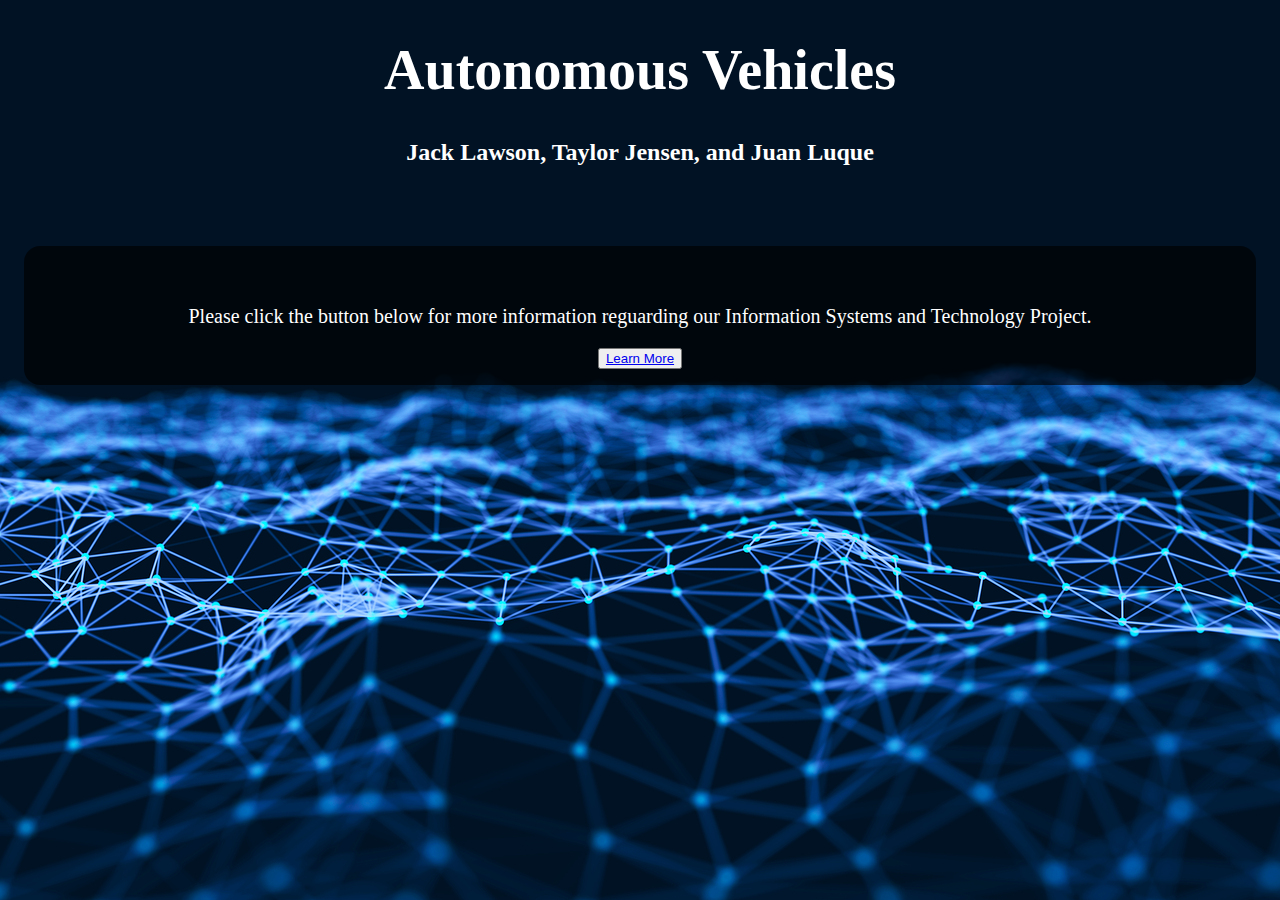
<file: index.html>
<!DOCTYPE html>
<html>
<head>
    <meta charset="utf-a">
    <link rel="stylesheet" href="style.css">
    <title>IST Project</title>
</head>
<body>
    <h1>Autonomous Vehicles</h1>
    <h2>Jack Lawson, Taylor Jensen, and Juan Luque</h2>
    <div class="box">
        <p class="names">
        <br>
        Please click the button below for more information reguarding our Information Systems and Technology Project.</p>
        <div class="centerButton"><button><a href="pages/content/content.html">Learn More</a></button></div>
    </div>


</body>
</html>
</file>
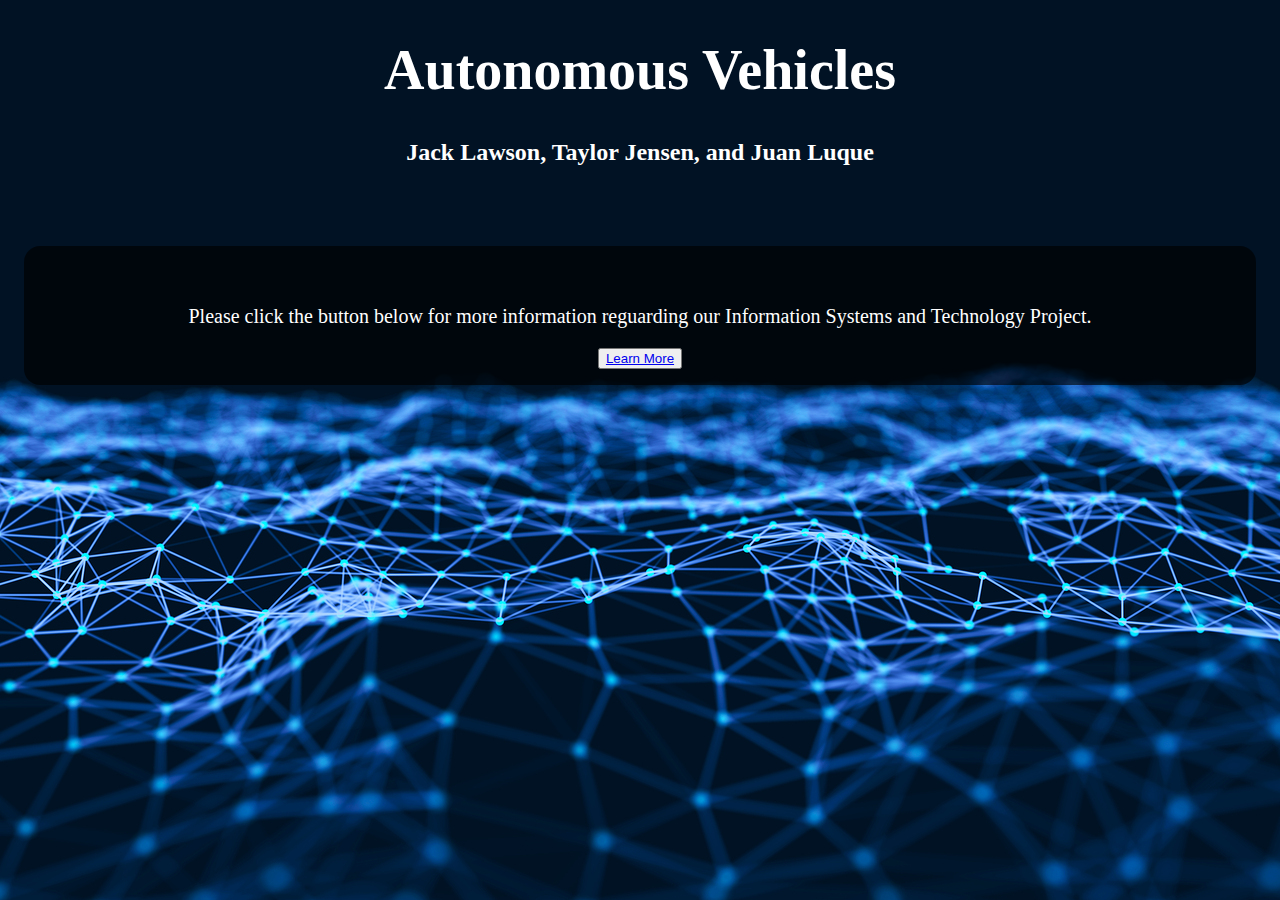
<file: Website/index.html>
<!DOCTYPE html>
<html>
<head>
    <meta charset="utf-a">
    <link rel="stylesheet" href="style.css">
    <title>IST Project</title>
</head>
<body>
    <h1>Autonomous Vehicles</h1>
    <h2>Jack Lawson, Taylor Jensen, and Juan Luque</h2>
    <div class="box">
        <p class="names">
        <br>
        Please click the button below for more information reguarding our Information Systems and Technology Project.</p>
        <div class="centerButton"><button><a href="pages/content/content.html">Learn More</a></button></div>
    </div>


</body>
</html>
</file>
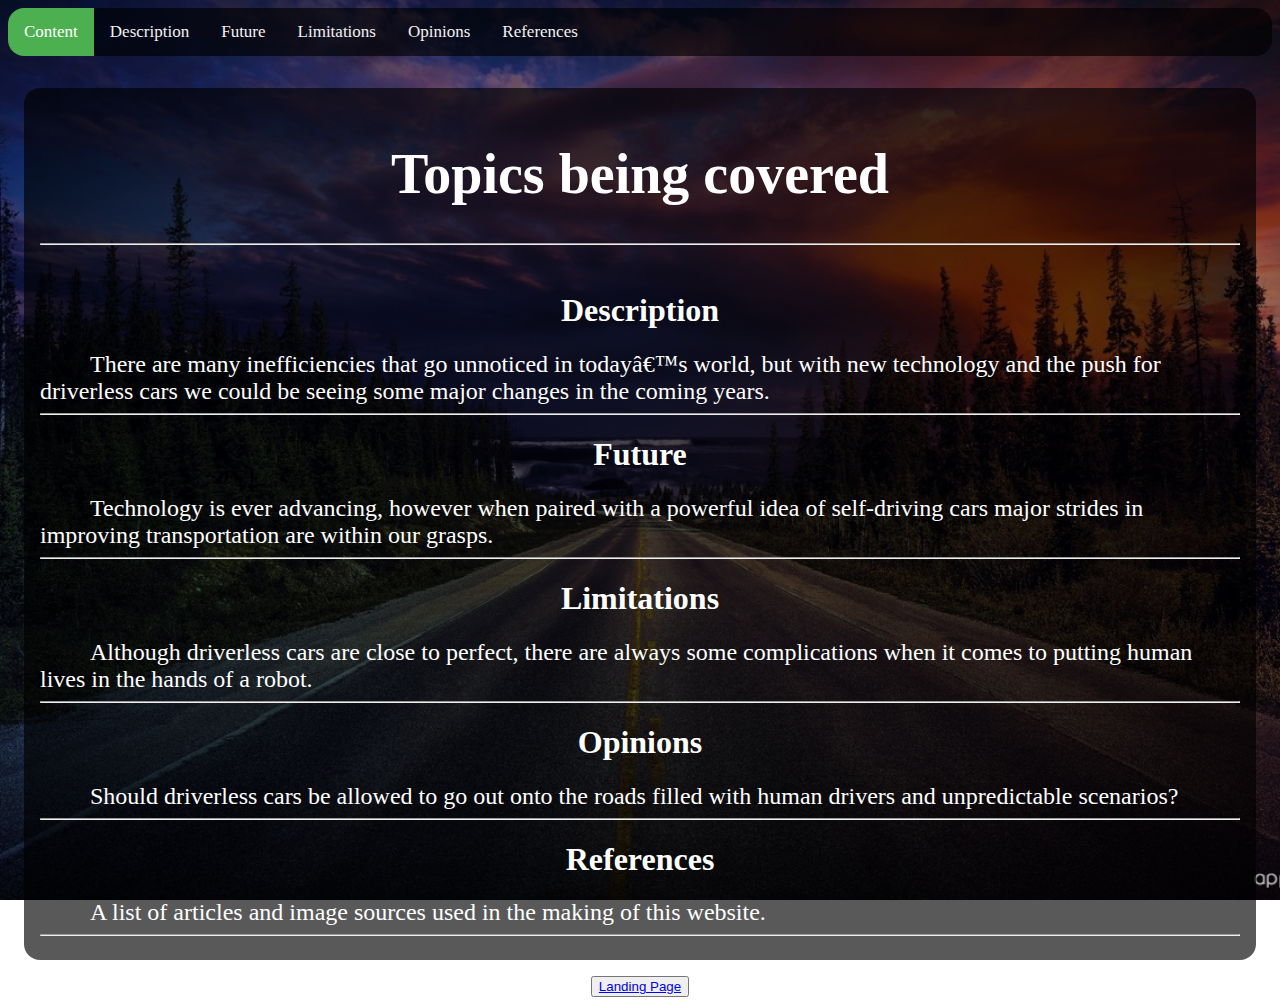
<file: pages/content/content.html>
<!DOCTYPE html>
<html>
<head>
    <meta charset="utf-a">
    <link rel="stylesheet" href="../../assets/css/general.css">
    <link rel="stylesheet" href="https://cdnjs.cloudflare.com/ajax/libs/font-awesome/4.7.0/css/font-awesome.min.css">
    <title>IST Project</title>
</head>

<body>
    <div class="topnav" id="myTopnav">
        <a href="../content/content.html" class="active">Content</a>
        <a href="../general/general.html" >Description</a>
        <a href="../future/future.html">Future</a>
        <a href="../limitations/limitations.html">Limitations</a>
        <a href="../hazards/hazards.html">Opinions</a>
        <a href="../references/references.html">References</a>
        <a href="javascript:void(0);" class="icon" onclick="myFunction()">
            <i class="fa fa-bars"></i>
        </a>
    </div>

    <div class="box">
        <div>
            <h1 class="h1">Topics being covered</h1>
            <hr>
        </div>
        
        <br>
        
        <div>
            
            <h1 class="ht">Description</h1>
            <div class="a">There are many inefficiencies that go unnoticed in today’s world, but with new technology and the push for driverless cars we could be seeing some major changes in the coming years.</div>
            <hr>
        </div>
        
        
        
        <div>
            
            <h1 class="ht">Future</h1>
            <div class="a">Technology is ever advancing, however when paired with a powerful idea of self-driving cars major strides in improving transportation are within our grasps.</div>
            <hr>
        </div>
        
        <div>
            
            <h1 class="ht">Limitations</h1>
            <div class="a">Although driverless cars are close to perfect, there are always some complications when it comes to putting human lives in the hands of a robot.</div>
            <hr>
        </div>
        
        <div>
            
            <h1 class="ht">Opinions</h1>
            <div class="a">Should driverless cars be allowed to go out onto the roads filled with human drivers and unpredictable scenarios?</div>
            <hr>
        </div>
        
        <div>
            
            <h1 class="ht">References</h1>
            <div class="a">A list of articles and image sources used in the making of this website.</div>
            <hr>
        </div>
        
    </div>
    
        <div class="centerButton"><button><a href="../../index.html">Landing Page</a></button></div>
    
</body>
<script>
    function myFunction() {
        var x = document.getElementById("myTopnav");
        if (x.className === "topnav") {
            x.className += " responsive";
        } else {
            x.className = "topnav";
        }
    }
</script></html>
</file>
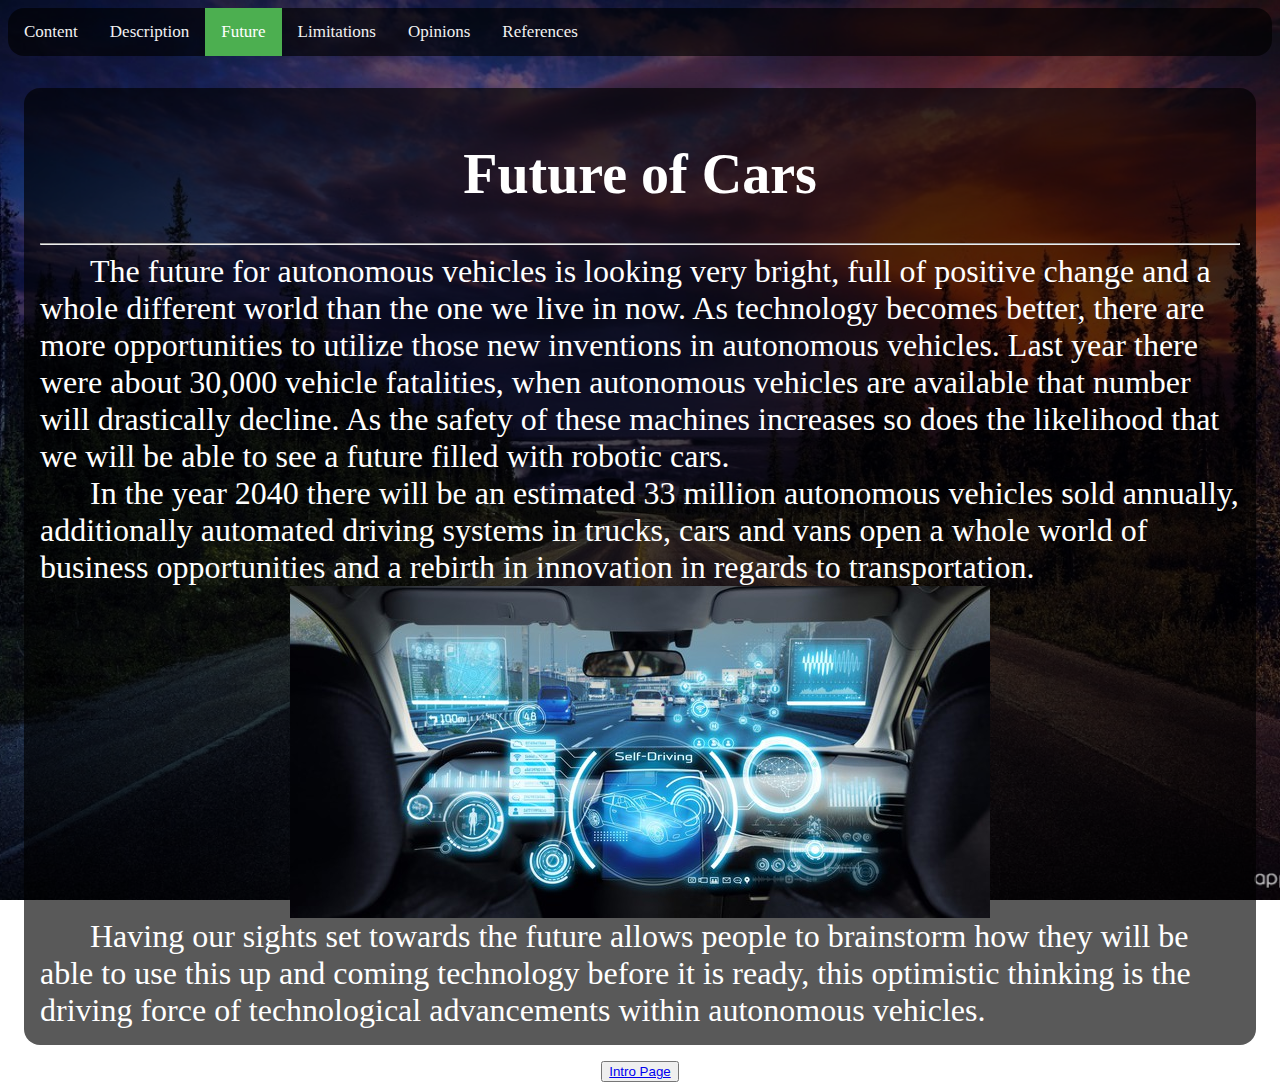
<file: pages/future/future.html>
<!DOCTYPE html>
<html>
<head>
    <meta charset="utf-a">
    <link rel="stylesheet" href="../../assets/css/general.css">
    <link rel="stylesheet" href="https://cdnjs.cloudflare.com/ajax/libs/font-awesome/4.7.0/css/font-awesome.min.css">
    <title>IST Project</title>
</head>

<body>
    <div class="topnav" id="myTopnav">
        <a href="../content/content.html">Content</a>
        <a href="../general/general.html">Description</a>
        <a href="../future/future.html" class="active">Future</a>
        <a href="../limitations/limitations.html">Limitations</a>
        <a href="../hazards/hazards.html">Opinions</a>
        <a href="../references/references.html">References</a>
        <a href="javascript:void(0);" class="icon" onclick="myFunction()">
            <i class="fa fa-bars"></i>
        </a>
    </div>

    <div class="box">
        <div>
            <h1 class="h1">Future of Cars</h1>
            <hr>
        </div>

        <div class="c">
            The future for autonomous vehicles is looking very bright, full of positive change and a whole different world than the one we live in now. As technology becomes better, there are more opportunities to utilize those new inventions in autonomous vehicles. Last year there were about 30,000 vehicle fatalities, when autonomous vehicles are available that number will drastically decline. As the safety of these machines increases so does the likelihood that we will be able to see a future filled with robotic cars.
        </div>
        
        <div class="c">
            In the year 2040 there will be an estimated 33 million autonomous vehicles sold annually, additionally automated driving systems in trucks, cars and vans open a whole world of business opportunities and a rebirth in innovation in regards to transportation.
        </div>
        <img src="../../assets/img/FutureTech.jpg" alt="Paris" class="center">
        <div class="c">
            Having our sights set towards the future allows people to brainstorm how they will be able to use this up and coming technology before it is ready, this optimistic thinking is the driving force of technological advancements within autonomous vehicles.
        </div>
        
        

    </div>

    <div class="centerButton"><button><a href="../../index.html">Intro Page</a></button></div>

</body>
<script>
    function myFunction() {
        var x = document.getElementById("myTopnav");
        if (x.className === "topnav") {
            x.className += " responsive";
        } else {
            x.className = "topnav";
        }
    }
</script></html>
</file>
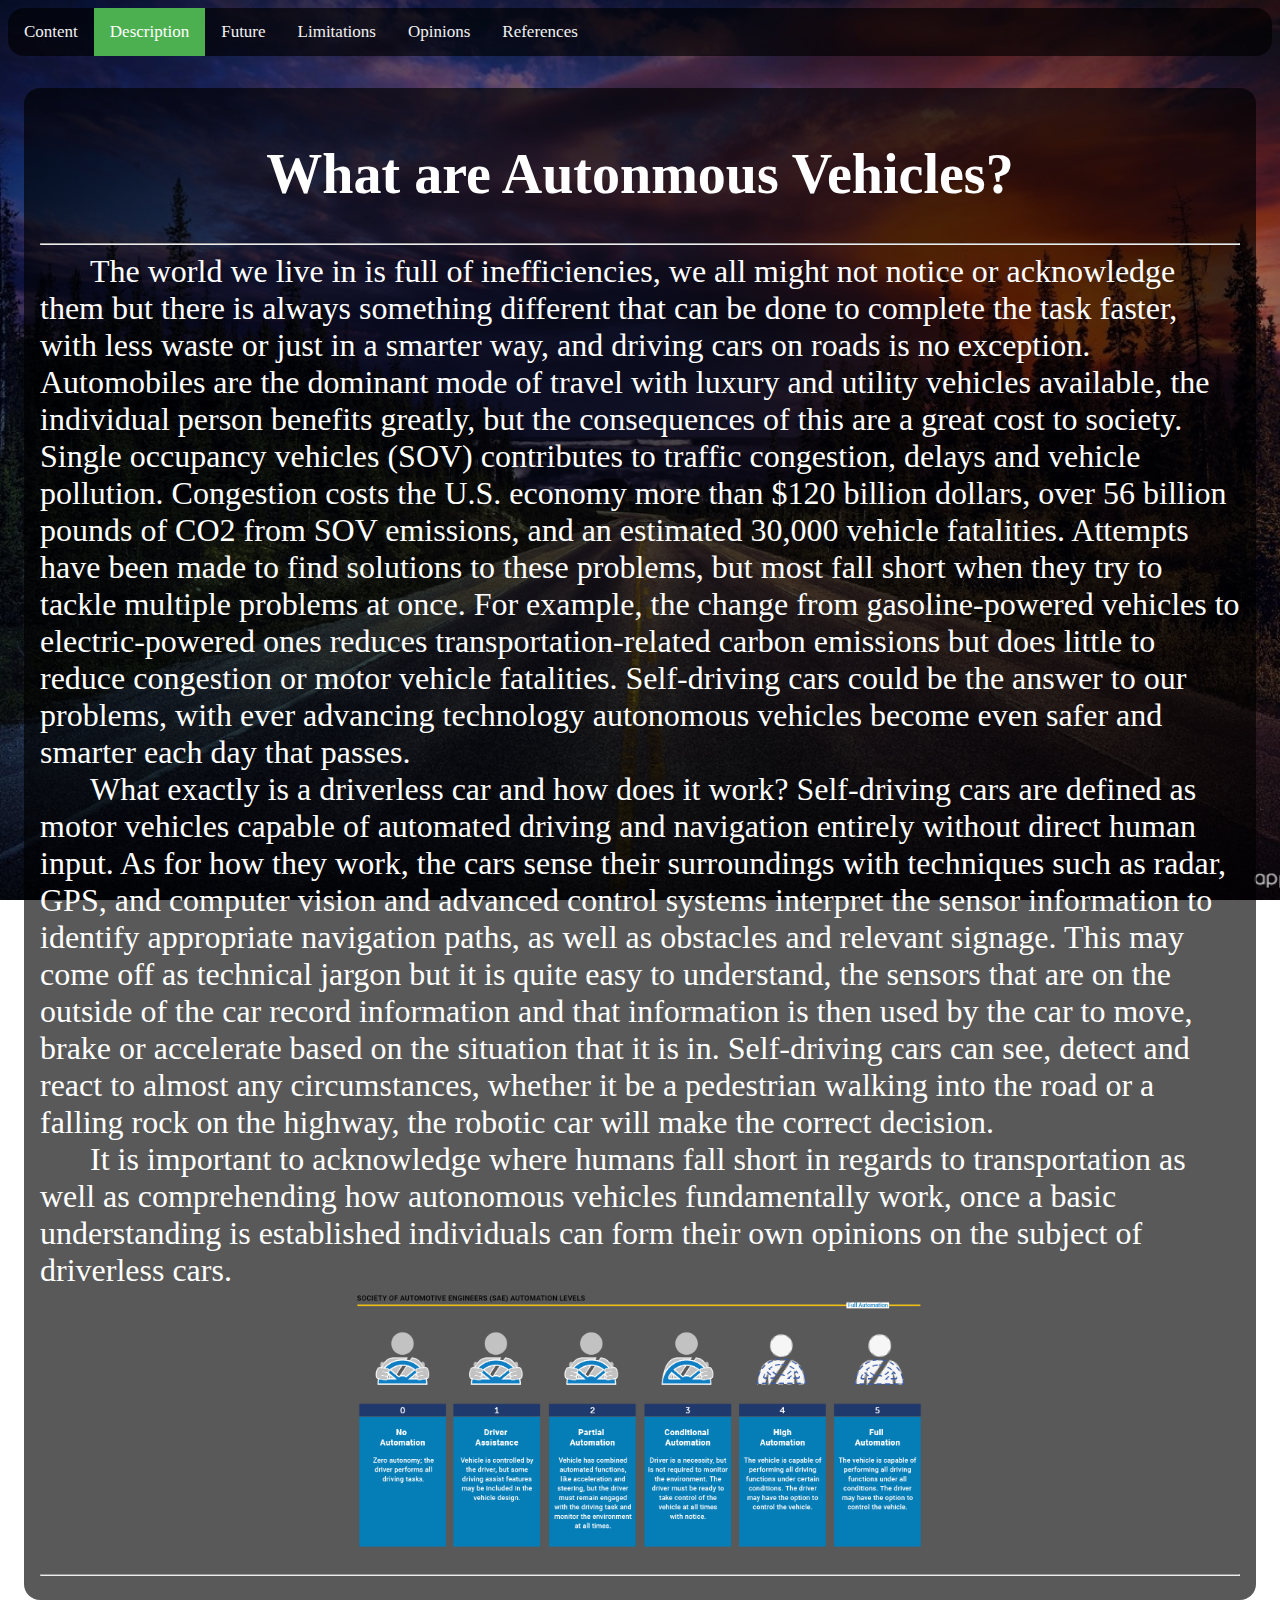
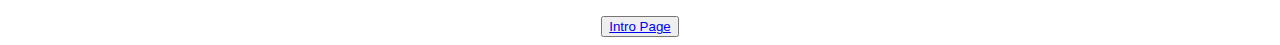
<file: pages/general/general.html>
<!DOCTYPE html>
<html>

<head>
    <meta charset="utf-a">
    <link rel="stylesheet" href="../../assets/css/general.css">
    <link rel="stylesheet" href="https://cdnjs.cloudflare.com/ajax/libs/font-awesome/4.7.0/css/font-awesome.min.css">
    <title>IST Project</title>

</head>

<body>
    <div class="topnav" id="myTopnav">
        <a href="../content/content.html">Content</a>
        <a href="../general/general.html" class="active">Description</a>
        <a href="../future/future.html">Future</a>
        <a href="../limitations/limitations.html">Limitations</a>
        <a href="../hazards/hazards.html">Opinions</a>
        <a href="../references/references.html">References</a>
        <a href="javascript:void(0);" class="icon" onclick="myFunction()">
            <i class="fa fa-bars"></i>
        </a>
    </div>

    <div class="box">
        <div>
            <h1 class="h1">What are Autonmous Vehicles?</h1>
            <hr>
        </div>

        <div>
            <div class="c">
                The world we live in is full of inefficiencies, we all might not notice or acknowledge them but there is always something different that can be done to complete the task faster, with less waste or just in a smarter way, and driving cars on roads is no exception. Automobiles are the dominant mode of travel with luxury and utility vehicles available, the individual person benefits greatly, but the consequences of this are a great cost to society. Single occupancy vehicles (SOV) contributes to traffic congestion, delays and vehicle pollution. Congestion costs the U.S. economy more than $120 billion dollars, over 56 billion pounds of CO2 from SOV emissions, and an estimated 30,000 vehicle fatalities. Attempts have been made to find solutions to these problems, but most fall short when they try to tackle multiple problems at once. For example, the change from gasoline-powered vehicles to electric-powered ones reduces transportation-related carbon emissions but does little to reduce congestion or motor vehicle fatalities. Self-driving cars could be the answer to our problems, with ever advancing technology autonomous vehicles become even safer and smarter each day that passes.
            </div>
            <div class="c">
                What exactly is a driverless car and how does it work? Self-driving cars are defined as motor vehicles capable of automated driving and navigation entirely without direct human input. As for how they work, the cars sense their surroundings with techniques such as radar, GPS, and computer vision and advanced control systems interpret the sensor information to identify appropriate navigation paths, as well as obstacles and relevant signage. This may come off as technical jargon but it is quite easy to understand, the sensors that are on the outside of the car record information and that information is then used by the car to move, brake or accelerate based on the situation that it is in. Self-driving cars can see, detect and react to almost any circumstances, whether it be a pedestrian walking into the road or a falling rock on the highway, the robotic car will make the correct decision. 
            </div>
            
            
            <div class="c">
                It is important to acknowledge where humans fall short in regards to transportation as well as comprehending how autonomous vehicles fundamentally work, once a basic understanding is established individuals can form their own opinions on the subject of driverless cars.
            </div>
            
            <img src="../../assets/img/chart.png" alt="Paris" style="width:50%;">
            
            <hr>
        </div>
    </div>

    <div class="centerButton"><button><a href="../../index.html">Intro Page</a></button></div>


</body>
<script>
    function myFunction() {
        var x = document.getElementById("myTopnav");
        if (x.className === "topnav") {
            x.className += " responsive";
        } else {
            x.className = "topnav";
        }
    }

</script>

</html>
</file>
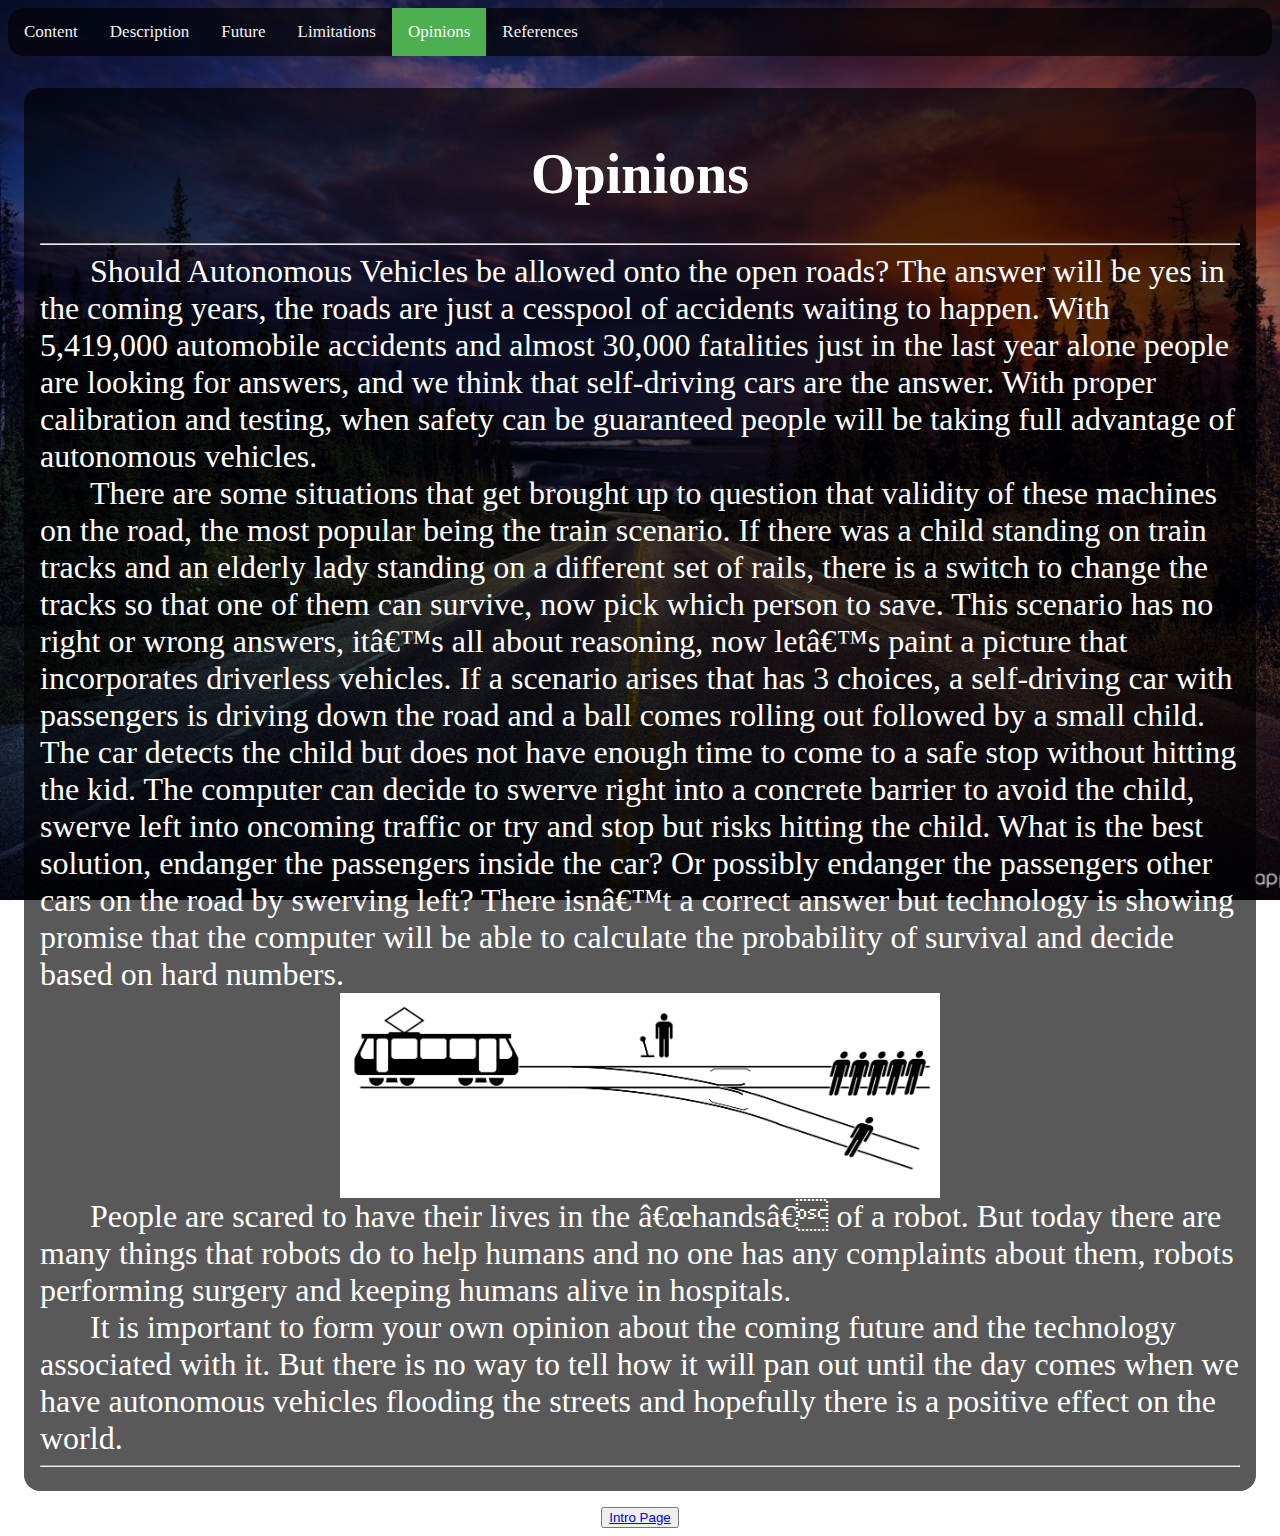
<file: pages/hazards/hazards.html>
<!DOCTYPE html>
<html>
<head>
    <meta charset="utf-a">
    <link rel="stylesheet" href="../../assets/css/general.css">
    <link rel="stylesheet" href="https://cdnjs.cloudflare.com/ajax/libs/font-awesome/4.7.0/css/font-awesome.min.css">
    <title>IST Project</title>
</head>

<body>
    <div class="topnav" id="myTopnav">
        <a href="../content/content.html">Content</a>
        <a href="../general/general.html" >Description</a>
        
        <a href="../future/future.html">Future</a>
        <a href="../limitations/limitations.html">Limitations</a>
        <a href="../hazards/hazards.html" class="active">Opinions</a>
        <a href="../references/references.html">References</a>
        <a href="javascript:void(0);" class="icon" onclick="myFunction()">
            <i class="fa fa-bars"></i>
        </a>
    </div>

    <div class="box">
        <div>
            <h1 class="h1">Opinions</h1>
            <hr>
        </div>
        
        <div>
            <div class="c">Should Autonomous Vehicles be allowed onto the open roads? The answer will be yes in the coming years, the roads are just a cesspool of accidents waiting to happen. With 5,419,000 automobile accidents and almost 30,000 fatalities just in the last year alone people are looking for answers, and we think that self-driving cars are the answer. With proper calibration and testing, when safety can be guaranteed people will be taking full advantage of autonomous vehicles.</div>
            
            <div class="c">There are some situations that get brought up to question that validity of these machines on the road, the most popular being the train scenario. If there was a child standing on train tracks and an elderly lady standing on a different set of rails, there is a switch to change the tracks so that one of them can survive, now pick which person to save. This scenario has no right or wrong answers, it’s all about reasoning, now let’s paint a picture that incorporates driverless vehicles. If a scenario arises that has 3 choices, a self-driving car with passengers is driving down the road and a ball comes rolling out followed by a small child. The car detects the child but does not have enough time to come to a safe stop without hitting the kid. The computer can decide to swerve right into a concrete barrier to avoid the child, swerve left into oncoming traffic or try and stop but risks hitting the child. What is the best solution, endanger the passengers inside the car? Or possibly endanger the passengers other cars on the road by swerving left? There isn’t a correct answer but technology is showing promise that the computer will be able to calculate the probability of survival and decide based on hard numbers.</div>
            
            <img src="../../assets/img/Trolley_problem.png" alt="Paris" style="width:50%;">
            
            <div class="c">People are scared to have their lives in the “hands” of a robot. But today there are many things that robots do to help humans and no one has any complaints about them, robots performing surgery and keeping humans alive in hospitals.</div>
            
            <div class="c">It is important to form your own opinion about the coming future and the technology associated with it. But there is no way to tell how it will pan out until the day comes when we have autonomous vehicles flooding the streets and hopefully there is a positive effect on the world.</div>
            
            <hr>
        </div>
    </div>
    
    <div class="centerButton"><button><a href="../../index.html">Intro Page</a></button></div>


</body>
<script>
    function myFunction() {
        var x = document.getElementById("myTopnav");
        if (x.className === "topnav") {
            x.className += " responsive";
        } else {
            x.className = "topnav";
        }
    }
</script></html>
</file>
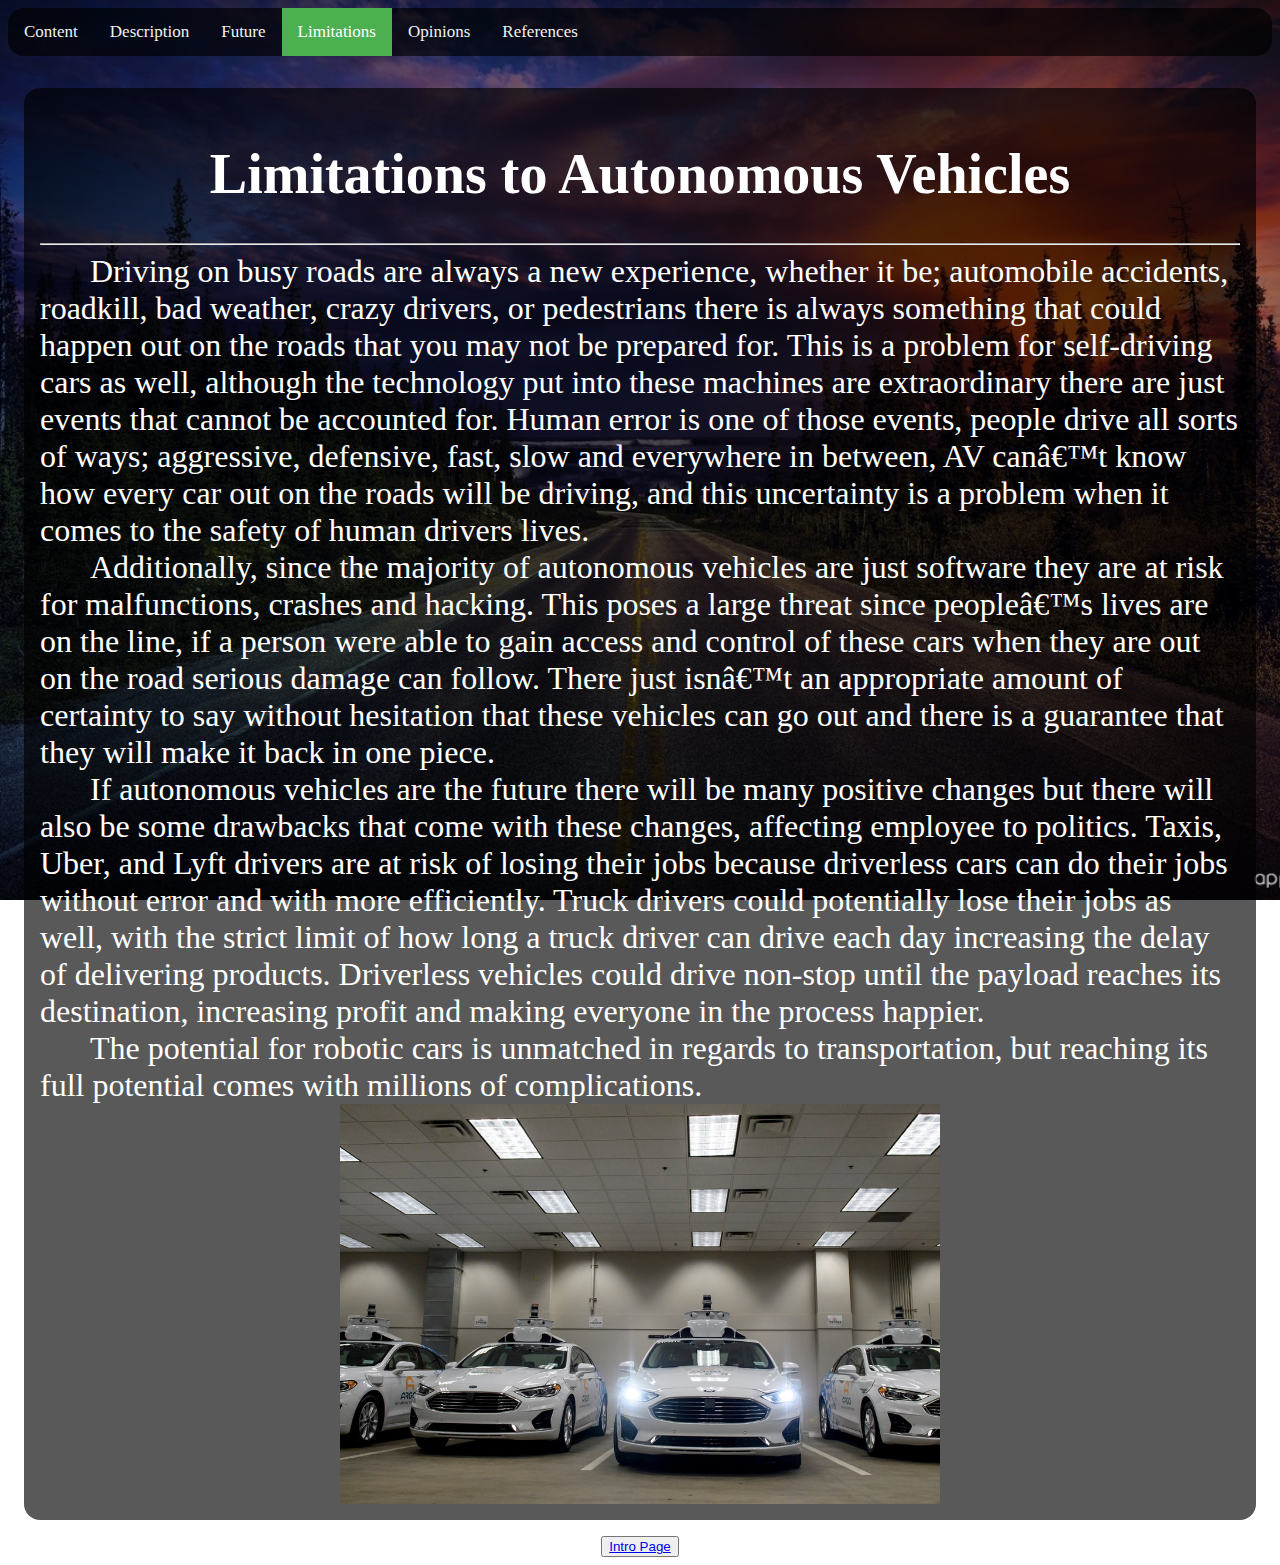
<file: pages/limitations/limitations.html>
<!DOCTYPE html>
<html>
<head>
    <meta charset="utf-a">
    <link rel="stylesheet" href="../../assets/css/general.css">
    <link rel="stylesheet" href="https://cdnjs.cloudflare.com/ajax/libs/font-awesome/4.7.0/css/font-awesome.min.css">
    <title>IST Project</title>
</head>

<body>
    <div class="topnav" id="myTopnav">
        <a href="../content/content.html">Content</a>
        <a href="../general/general.html" >Description</a>
        <a href="../future/future.html">Future</a>
        <a href="../limitations/limitations.html" class="active">Limitations</a>
        <a href="../hazards/hazards.html">Opinions</a>
        <a href="../references/references.html">References</a>
        <a href="javascript:void(0);" class="icon" onclick="myFunction()">
            <i class="fa fa-bars"></i>
        </a>
    </div>

    <div class="box">
        <div>
            <h1 class="h1">Limitations to Autonomous Vehicles</h1>
            <hr>
        </div>
        
        <div class="c">
            Driving on busy roads are always a new experience, whether it be; automobile accidents, roadkill, bad weather, crazy drivers, or pedestrians there is always something that could happen out on the roads that you may not be prepared for. This is a problem for self-driving cars as well, although the technology put into these machines are extraordinary there are just events that cannot be accounted for. Human error is one of those events, people drive all sorts of ways; aggressive, defensive, fast, slow and everywhere in between, AV can’t know how every car out on the roads will be driving, and this uncertainty is a problem when it comes to the safety of human drivers lives.
        </div>
        
        <div class="c">
           Additionally, since the majority of autonomous vehicles are just software they are at risk for malfunctions, crashes and hacking. This poses a large threat since people’s lives are on the line, if a person were able to gain access and control of these cars when they are out on the road serious damage can follow. There just isn’t an appropriate amount of certainty to say without hesitation that these vehicles can go out and there is a guarantee that they will make it back in one piece.
        </div>
        
        <div class="c">
            If autonomous vehicles are the future there will be many positive changes but there will also be some drawbacks that come with these changes, affecting employee to politics. Taxis, Uber, and Lyft drivers are at risk of losing their jobs because driverless cars can do their jobs without error and with more efficiently. Truck drivers could potentially lose their jobs as well, with the strict limit of how long a truck driver can drive each day increasing the delay of delivering products. Driverless vehicles could drive non-stop until the payload reaches its destination, increasing profit and making everyone in the process happier. 
        </div>
        
        <div class="c">
            The potential for robotic cars is unmatched in regards to transportation, but reaching its full potential comes with millions of complications.
        </div>
        
        <img src="../../assets/img/Cars.jpg" alt="Paris" style="width:50%;">
        
    </div>
    
        <div class="centerButton"><button><a href="../../index.html">Intro Page</a></button></div>
    
</body>
<script>
    function myFunction() {
        var x = document.getElementById("myTopnav");
        if (x.className === "topnav") {
            x.className += " responsive";
        } else {
            x.className = "topnav";
        }
    }
</script></html>
</file>
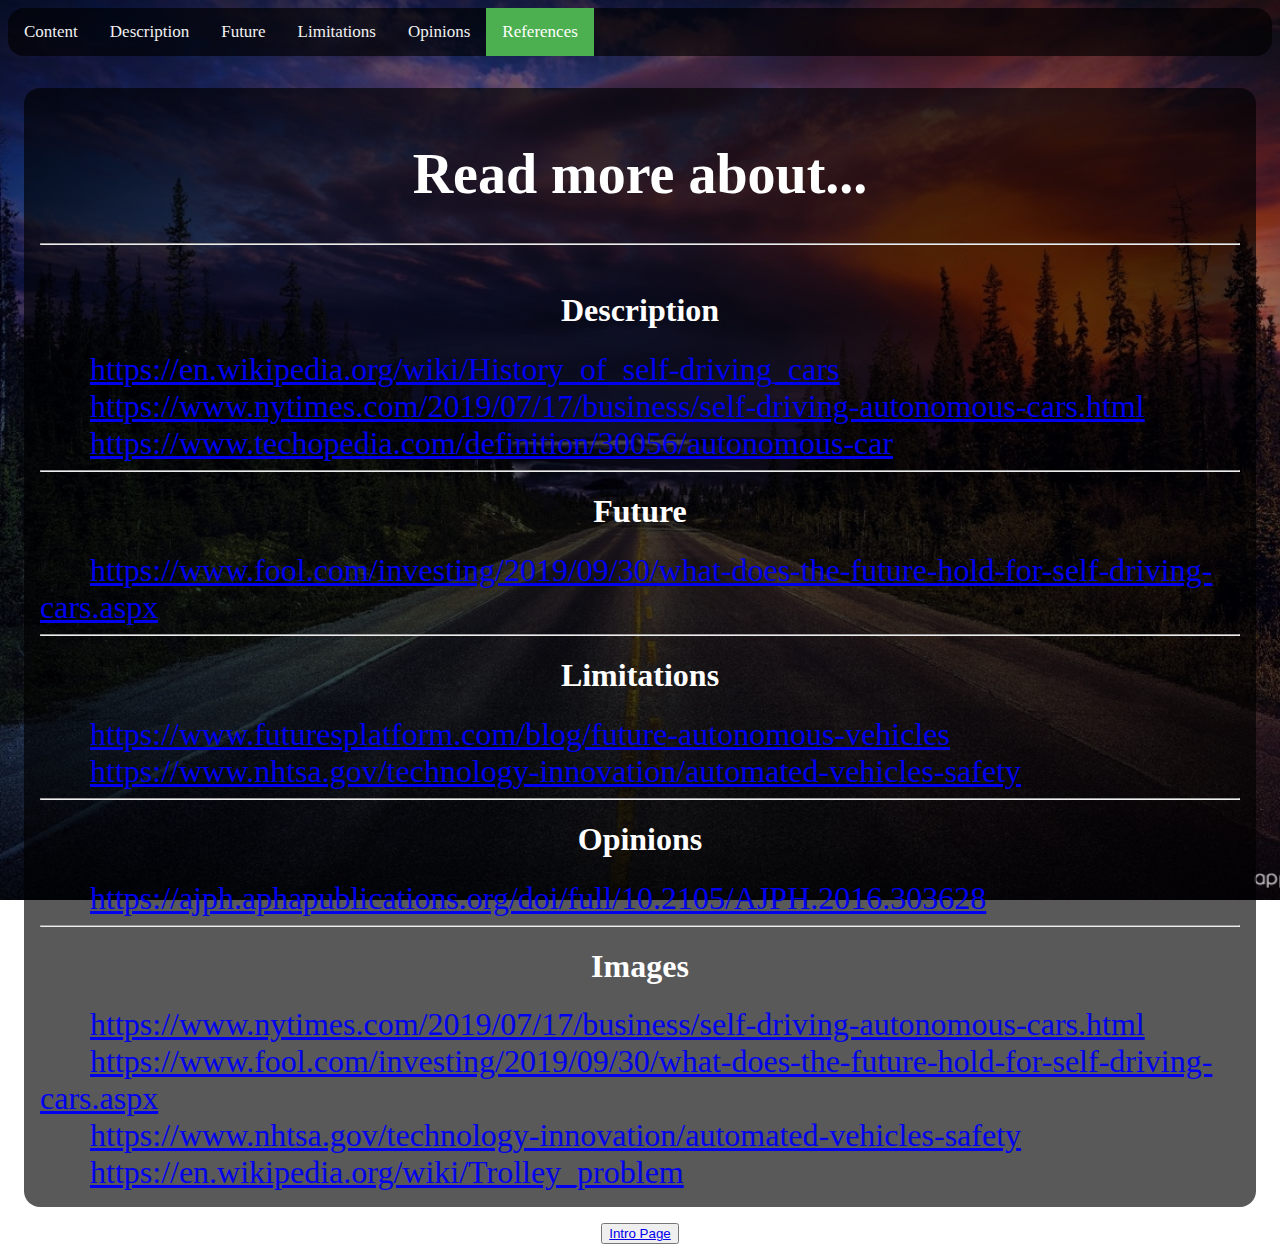
<file: pages/references/references.html>
<!DOCTYPE html>
<html>
<head>
    <meta charset="utf-a">
    <link rel="stylesheet" href="../../assets/css/general.css">
    <link rel="stylesheet" href="https://cdnjs.cloudflare.com/ajax/libs/font-awesome/4.7.0/css/font-awesome.min.css">
    <title>IST Project</title>
</head>

<body>
    <div class="topnav" id="myTopnav">
        <a href="../content/content.html">Content</a>
        <a href="../general/general.html" >Description</a>
        <a href="../future/future.html">Future</a>
        <a href="../limitations/limitations.html">Limitations</a>
        <a href="../hazards/hazards.html" >Opinions</a>
        <a href="../references/references.html" class="active">References</a>
        <a href="javascript:void(0);" class="icon" onclick="myFunction()">
            <i class="fa fa-bars"></i>
        </a>
    </div>

    <div class="box">
        <div>
            <h1 class="h1">Read more about...</h1>
            <hr>
        </div>
        
        <br>
        
        <div>
            
            <h1 class="ht">Description</h1>
            <div class="c"><a href="https://en.wikipedia.org/wiki/History_of_self-driving_cars" class="a">https://en.wikipedia.org/wiki/History_of_self-driving_cars</a></div>
            <div class="c"><a href="https://www.nytimes.com/2019/07/17/business/self-driving-autonomous-cars.html" class="a">https://www.nytimes.com/2019/07/17/business/self-driving-autonomous-cars.html</a></div>
            <div class="c"><a href="https://www.techopedia.com/definition/30056/autonomous-car" class="a">https://www.techopedia.com/definition/30056/autonomous-car</a></div>
            <hr>
            
            <h1 class="ht">Future</h1>
            <div class="c"><a href="https://www.fool.com/investing/2019/09/30/what-does-the-future-hold-for-self-driving-cars.aspx" class="a">https://www.fool.com/investing/2019/09/30/what-does-the-future-hold-for-self-driving-cars.aspx</a></div>
            <hr>
            
            <h1 class="ht">Limitations</h1>
            <div class="c"><a href="https://www.futuresplatform.com/blog/future-autonomous-vehicles" class="a">https://www.futuresplatform.com/blog/future-autonomous-vehicles</a></div>
            <div class="c"><a href="https://www.nhtsa.gov/technology-innovation/automated-vehicles-safety" class="a">https://www.nhtsa.gov/technology-innovation/automated-vehicles-safety</a></div>
            <hr>
            
            <h1 class="ht">Opinions</h1>
            <div class="c"><a href="https://ajph.aphapublications.org/doi/full/10.2105/AJPH.2016.303628" class="a">https://ajph.aphapublications.org/doi/full/10.2105/AJPH.2016.303628</a></div>
            <hr>
            
            <h1 class="ht">Images</h1>
            <div class="c"><a href="https://www.nytimes.com/2019/07/17/business/self-driving-autonomous-cars.html" class="a">https://www.nytimes.com/2019/07/17/business/self-driving-autonomous-cars.html</a></div>
            <div class="c"><a href="https://www.fool.com/investing/2019/09/30/what-does-the-future-hold-for-self-driving-cars.aspx" class="a">https://www.fool.com/investing/2019/09/30/what-does-the-future-hold-for-self-driving-cars.aspx</a></div>
            <div class="c"><a href="https://www.nhtsa.gov/technology-innovation/automated-vehicles-safety" class="a">https://www.nhtsa.gov/technology-innovation/automated-vehicles-safety</a></div>
            <div class="c"><a href="https://en.wikipedia.org/wiki/Trolley_problem" class="a">https://en.wikipedia.org/wiki/Trolley_problem</a></div>
            
            
        </div>

    </div>
    
        <div class="centerButton"><button><a href="../../index.html">Intro Page</a></button></div>
    
</body>
<script>
    function myFunction() {
        var x = document.getElementById("myTopnav");
        if (x.className === "topnav") {
            x.className += " responsive";
        } else {
            x.className = "topnav";
        }
    }
</script></html>
</file>
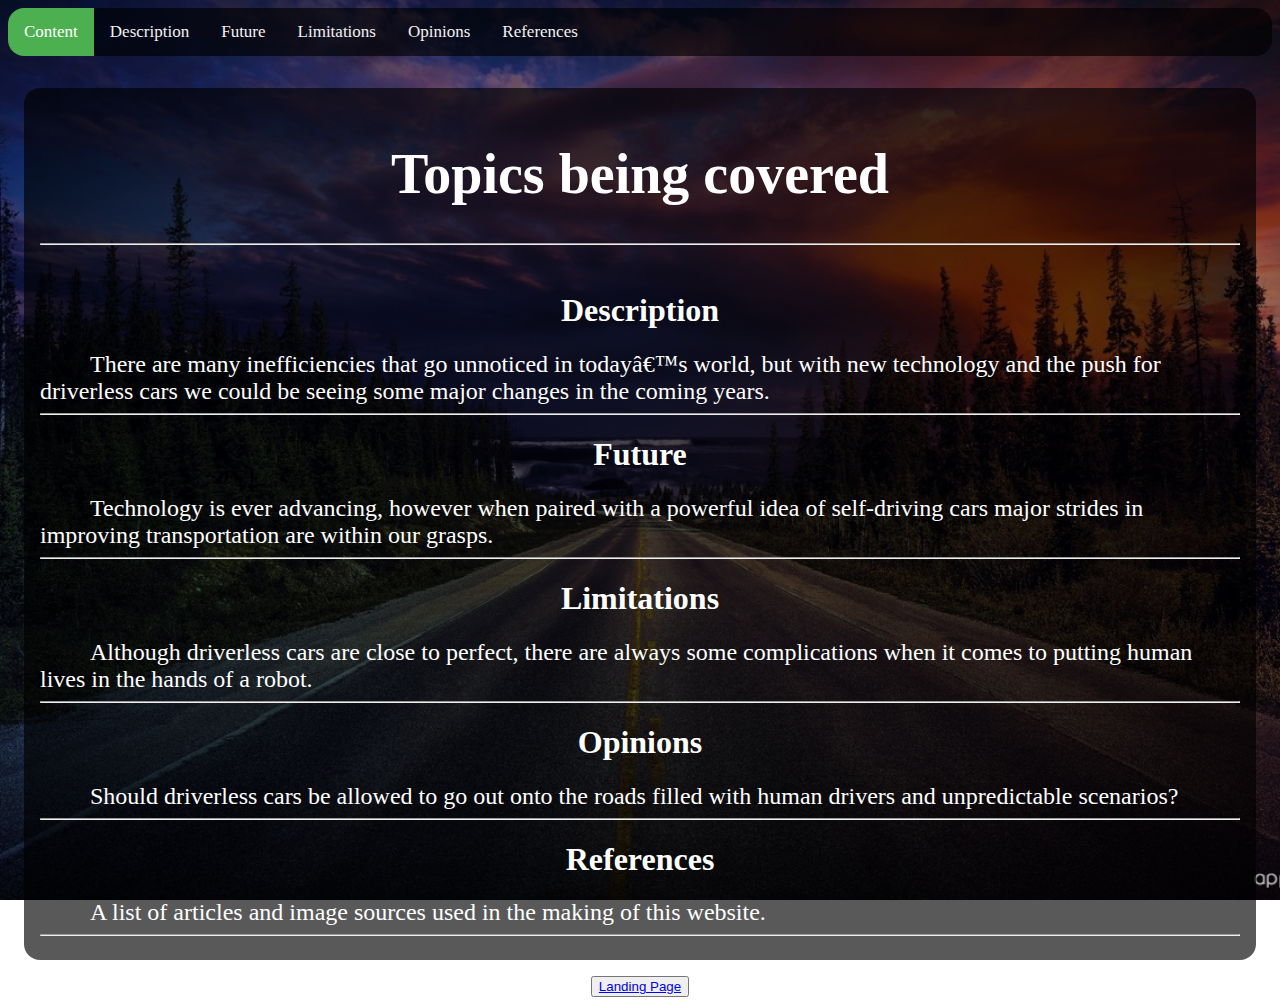
<file: Website/pages/content/content.html>
<!DOCTYPE html>
<html>
<head>
    <meta charset="utf-a">
    <link rel="stylesheet" href="../../assets/css/general.css">
    <link rel="stylesheet" href="https://cdnjs.cloudflare.com/ajax/libs/font-awesome/4.7.0/css/font-awesome.min.css">
    <title>IST Project</title>
</head>

<body>
    <div class="topnav" id="myTopnav">
        <a href="../content/content.html" class="active">Content</a>
        <a href="../general/general.html" >Description</a>
        <a href="../future/future.html">Future</a>
        <a href="../limitations/limitations.html">Limitations</a>
        <a href="../hazards/hazards.html">Opinions</a>
        <a href="../references/references.html">References</a>
        <a href="javascript:void(0);" class="icon" onclick="myFunction()">
            <i class="fa fa-bars"></i>
        </a>
    </div>

    <div class="box">
        <div>
            <h1 class="h1">Topics being covered</h1>
            <hr>
        </div>
        
        <br>
        
        <div>
            
            <h1 class="ht">Description</h1>
            <div class="a">There are many inefficiencies that go unnoticed in today’s world, but with new technology and the push for driverless cars we could be seeing some major changes in the coming years.</div>
            <hr>
        </div>
        
        
        
        <div>
            
            <h1 class="ht">Future</h1>
            <div class="a">Technology is ever advancing, however when paired with a powerful idea of self-driving cars major strides in improving transportation are within our grasps.</div>
            <hr>
        </div>
        
        <div>
            
            <h1 class="ht">Limitations</h1>
            <div class="a">Although driverless cars are close to perfect, there are always some complications when it comes to putting human lives in the hands of a robot.</div>
            <hr>
        </div>
        
        <div>
            
            <h1 class="ht">Opinions</h1>
            <div class="a">Should driverless cars be allowed to go out onto the roads filled with human drivers and unpredictable scenarios?</div>
            <hr>
        </div>
        
        <div>
            
            <h1 class="ht">References</h1>
            <div class="a">A list of articles and image sources used in the making of this website.</div>
            <hr>
        </div>
        
    </div>
    
        <div class="centerButton"><button><a href="../../index.html">Landing Page</a></button></div>
    
</body>
<script>
    function myFunction() {
        var x = document.getElementById("myTopnav");
        if (x.className === "topnav") {
            x.className += " responsive";
        } else {
            x.className = "topnav";
        }
    }
</script></html>
</file>
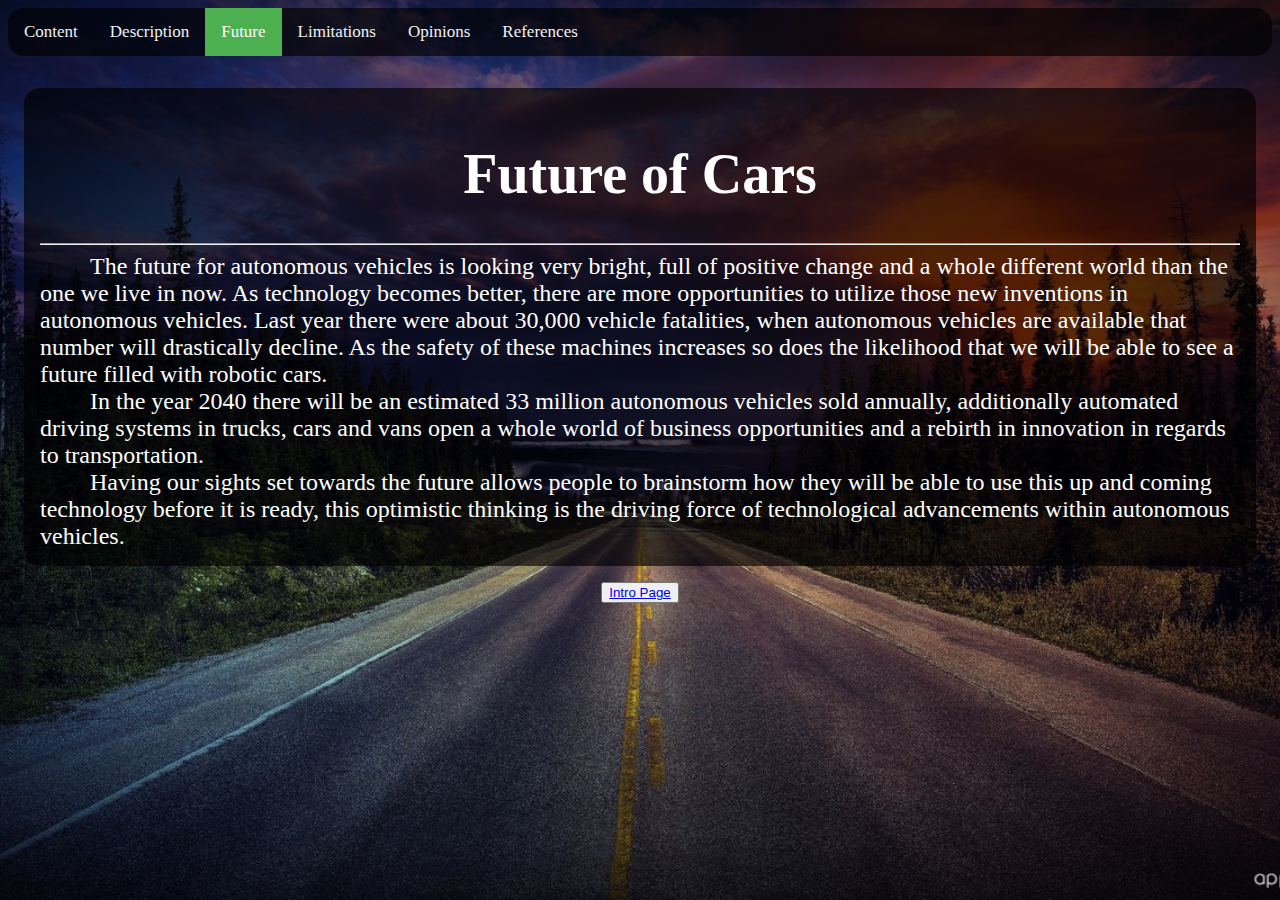
<file: Website/pages/future/future.html>
<!DOCTYPE html>
<html>
<head>
    <meta charset="utf-a">
    <link rel="stylesheet" href="../../assets/css/general.css">
    <link rel="stylesheet" href="https://cdnjs.cloudflare.com/ajax/libs/font-awesome/4.7.0/css/font-awesome.min.css">
    <title>IST Project</title>
</head>

<body>
    <div class="topnav" id="myTopnav">
        <a href="../content/content.html">Content</a>
        <a href="../general/general.html">Description</a>
        <a href="../future/future.html" class="active">Future</a>
        <a href="../limitations/limitations.html">Limitations</a>
        <a href="../hazards/hazards.html">Opinions</a>
        <a href="../references/references.html">References</a>
        <a href="javascript:void(0);" class="icon" onclick="myFunction()">
            <i class="fa fa-bars"></i>
        </a>
    </div>

    <div class="box">
        <div>
            <h1 class="h1">Future of Cars</h1>
            <hr>
        </div>

        <div class="a">
            The future for autonomous vehicles is looking very bright, full of positive change and a whole different world than the one we live in now. As technology becomes better, there are more opportunities to utilize those new inventions in autonomous vehicles. Last year there were about 30,000 vehicle fatalities, when autonomous vehicles are available that number will drastically decline. As the safety of these machines increases so does the likelihood that we will be able to see a future filled with robotic cars.
        </div>
        
        <div class="a">
            In the year 2040 there will be an estimated 33 million autonomous vehicles sold annually, additionally automated driving systems in trucks, cars and vans open a whole world of business opportunities and a rebirth in innovation in regards to transportation.
        </div>
        
        <div class="a">
            Having our sights set towards the future allows people to brainstorm how they will be able to use this up and coming technology before it is ready, this optimistic thinking is the driving force of technological advancements within autonomous vehicles.
        </div>

    </div>

    <div class="centerButton"><button><a href="../../index.html">Intro Page</a></button></div>

</body>
<script>
    function myFunction() {
        var x = document.getElementById("myTopnav");
        if (x.className === "topnav") {
            x.className += " responsive";
        } else {
            x.className = "topnav";
        }
    }
</script></html>
</file>
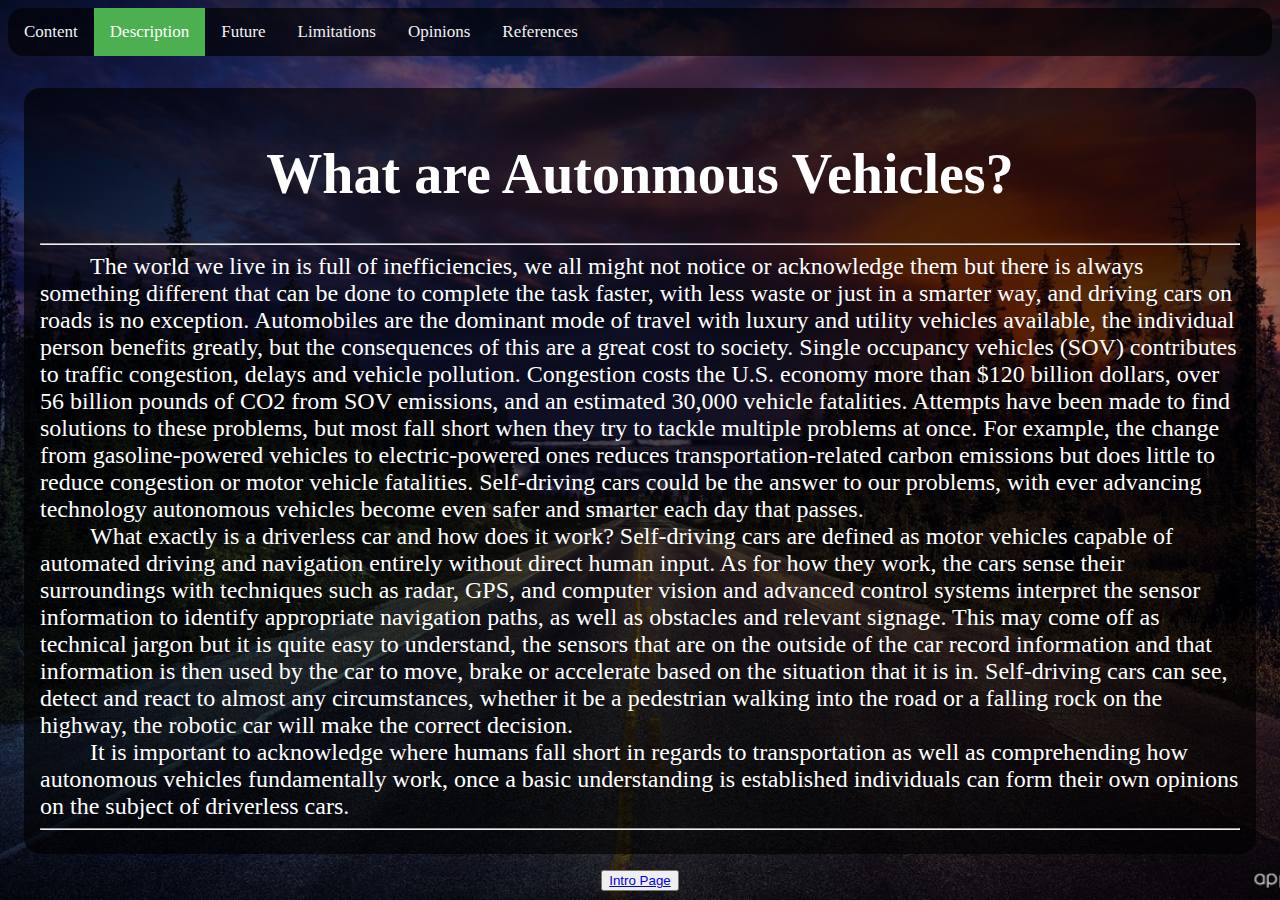
<file: Website/pages/general/general.html>
<!DOCTYPE html>
<html>

<head>
    <meta charset="utf-a">
    <link rel="stylesheet" href="../../assets/css/general.css">
    <link rel="stylesheet" href="https://cdnjs.cloudflare.com/ajax/libs/font-awesome/4.7.0/css/font-awesome.min.css">
    <title>IST Project</title>

</head>

<body>
    <div class="topnav" id="myTopnav">
        <a href="../content/content.html">Content</a>
        <a href="../general/general.html" class="active">Description</a>
        <a href="../future/future.html">Future</a>
        <a href="../limitations/limitations.html">Limitations</a>
        <a href="../hazards/hazards.html">Opinions</a>
        <a href="../references/references.html">References</a>
        <a href="javascript:void(0);" class="icon" onclick="myFunction()">
            <i class="fa fa-bars"></i>
        </a>
    </div>

    <div class="box">
        <div>
            <h1 class="h1">What are Autonmous Vehicles?</h1>
            <hr>
        </div>

        <div>
            <div class="a">
                The world we live in is full of inefficiencies, we all might not notice or acknowledge them but there is always something different that can be done to complete the task faster, with less waste or just in a smarter way, and driving cars on roads is no exception. Automobiles are the dominant mode of travel with luxury and utility vehicles available, the individual person benefits greatly, but the consequences of this are a great cost to society. Single occupancy vehicles (SOV) contributes to traffic congestion, delays and vehicle pollution. Congestion costs the U.S. economy more than $120 billion dollars, over 56 billion pounds of CO2 from SOV emissions, and an estimated 30,000 vehicle fatalities. Attempts have been made to find solutions to these problems, but most fall short when they try to tackle multiple problems at once. For example, the change from gasoline-powered vehicles to electric-powered ones reduces transportation-related carbon emissions but does little to reduce congestion or motor vehicle fatalities. Self-driving cars could be the answer to our problems, with ever advancing technology autonomous vehicles become even safer and smarter each day that passes.
            </div>
            <div class="a">
                What exactly is a driverless car and how does it work? Self-driving cars are defined as motor vehicles capable of automated driving and navigation entirely without direct human input. As for how they work, the cars sense their surroundings with techniques such as radar, GPS, and computer vision and advanced control systems interpret the sensor information to identify appropriate navigation paths, as well as obstacles and relevant signage. This may come off as technical jargon but it is quite easy to understand, the sensors that are on the outside of the car record information and that information is then used by the car to move, brake or accelerate based on the situation that it is in. Self-driving cars can see, detect and react to almost any circumstances, whether it be a pedestrian walking into the road or a falling rock on the highway, the robotic car will make the correct decision. 
            </div>
            
            
            <div class="a">
                It is important to acknowledge where humans fall short in regards to transportation as well as comprehending how autonomous vehicles fundamentally work, once a basic understanding is established individuals can form their own opinions on the subject of driverless cars.
            </div>
            
            
            <hr>
        </div>
    </div>

    <div class="centerButton"><button><a href="../../index.html">Intro Page</a></button></div>


</body>
<script>
    function myFunction() {
        var x = document.getElementById("myTopnav");
        if (x.className === "topnav") {
            x.className += " responsive";
        } else {
            x.className = "topnav";
        }
    }

</script>

</html>
</file>
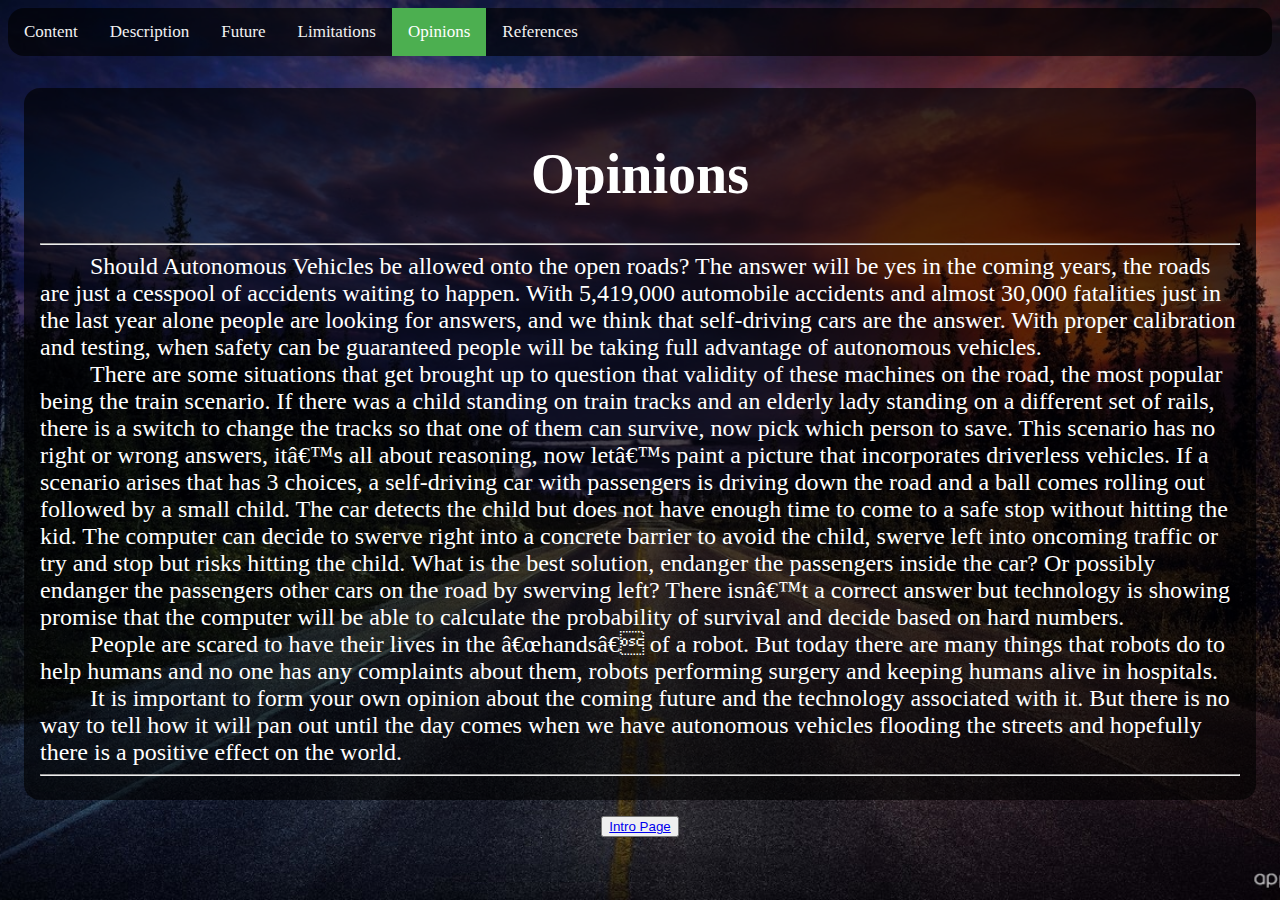
<file: Website/pages/hazards/hazards.html>
<!DOCTYPE html>
<html>
<head>
    <meta charset="utf-a">
    <link rel="stylesheet" href="../../assets/css/general.css">
    <link rel="stylesheet" href="https://cdnjs.cloudflare.com/ajax/libs/font-awesome/4.7.0/css/font-awesome.min.css">
    <title>IST Project</title>
</head>

<body>
    <div class="topnav" id="myTopnav">
        <a href="../content/content.html">Content</a>
        <a href="../general/general.html" >Description</a>
        
        <a href="../future/future.html">Future</a>
        <a href="../limitations/limitations.html">Limitations</a>
        <a href="../hazards/hazards.html" class="active">Opinions</a>
        <a href="../references/references.html">References</a>
        <a href="javascript:void(0);" class="icon" onclick="myFunction()">
            <i class="fa fa-bars"></i>
        </a>
    </div>

    <div class="box">
        <div>
            <h1 class="h1">Opinions</h1>
            <hr>
        </div>
        
        <div>
            <div class="a">Should Autonomous Vehicles be allowed onto the open roads? The answer will be yes in the coming years, the roads are just a cesspool of accidents waiting to happen. With 5,419,000 automobile accidents and almost 30,000 fatalities just in the last year alone people are looking for answers, and we think that self-driving cars are the answer. With proper calibration and testing, when safety can be guaranteed people will be taking full advantage of autonomous vehicles.</div>
            
            <div class="a">There are some situations that get brought up to question that validity of these machines on the road, the most popular being the train scenario. If there was a child standing on train tracks and an elderly lady standing on a different set of rails, there is a switch to change the tracks so that one of them can survive, now pick which person to save. This scenario has no right or wrong answers, it’s all about reasoning, now let’s paint a picture that incorporates driverless vehicles. If a scenario arises that has 3 choices, a self-driving car with passengers is driving down the road and a ball comes rolling out followed by a small child. The car detects the child but does not have enough time to come to a safe stop without hitting the kid. The computer can decide to swerve right into a concrete barrier to avoid the child, swerve left into oncoming traffic or try and stop but risks hitting the child. What is the best solution, endanger the passengers inside the car? Or possibly endanger the passengers other cars on the road by swerving left? There isn’t a correct answer but technology is showing promise that the computer will be able to calculate the probability of survival and decide based on hard numbers.</div>
            
            <div class="a">People are scared to have their lives in the “hands” of a robot. But today there are many things that robots do to help humans and no one has any complaints about them, robots performing surgery and keeping humans alive in hospitals.</div>
            
            <div class="a">It is important to form your own opinion about the coming future and the technology associated with it. But there is no way to tell how it will pan out until the day comes when we have autonomous vehicles flooding the streets and hopefully there is a positive effect on the world.</div>
            
            <hr>
        </div>
    </div>
    
    <div class="centerButton"><button><a href="../../index.html">Intro Page</a></button></div>


</body>
<script>
    function myFunction() {
        var x = document.getElementById("myTopnav");
        if (x.className === "topnav") {
            x.className += " responsive";
        } else {
            x.className = "topnav";
        }
    }
</script></html>
</file>
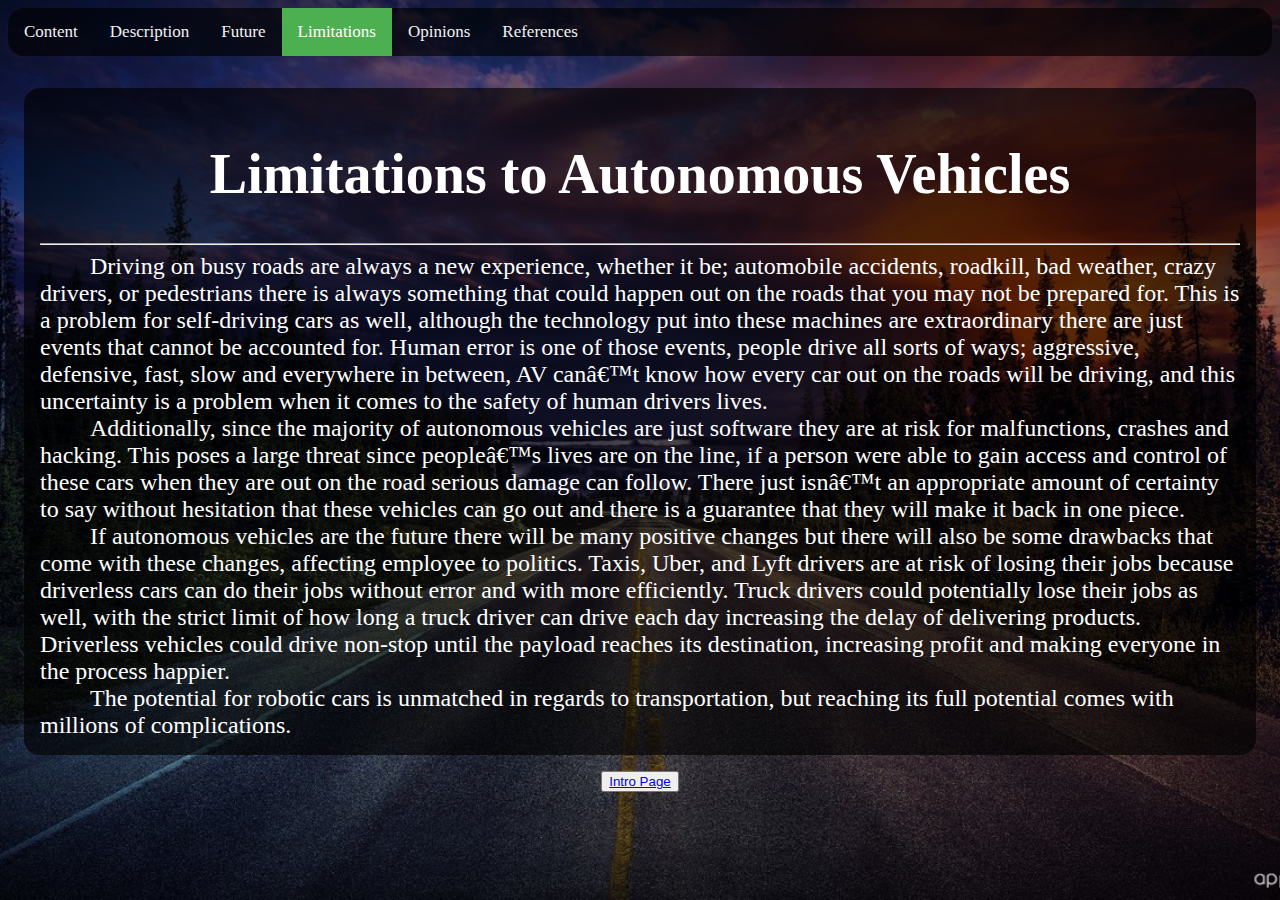
<file: Website/pages/limitations/limitations.html>
<!DOCTYPE html>
<html>
<head>
    <meta charset="utf-a">
    <link rel="stylesheet" href="../../assets/css/general.css">
    <link rel="stylesheet" href="https://cdnjs.cloudflare.com/ajax/libs/font-awesome/4.7.0/css/font-awesome.min.css">
    <title>IST Project</title>
</head>

<body>
    <div class="topnav" id="myTopnav">
        <a href="../content/content.html">Content</a>
        <a href="../general/general.html" >Description</a>
        <a href="../future/future.html">Future</a>
        <a href="../limitations/limitations.html" class="active">Limitations</a>
        <a href="../hazards/hazards.html">Opinions</a>
        <a href="../references/references.html">References</a>
        <a href="javascript:void(0);" class="icon" onclick="myFunction()">
            <i class="fa fa-bars"></i>
        </a>
    </div>

    <div class="box">
        <div>
            <h1 class="h1">Limitations to Autonomous Vehicles</h1>
            <hr>
        </div>
        
        <div class="a">
            Driving on busy roads are always a new experience, whether it be; automobile accidents, roadkill, bad weather, crazy drivers, or pedestrians there is always something that could happen out on the roads that you may not be prepared for. This is a problem for self-driving cars as well, although the technology put into these machines are extraordinary there are just events that cannot be accounted for. Human error is one of those events, people drive all sorts of ways; aggressive, defensive, fast, slow and everywhere in between, AV can’t know how every car out on the roads will be driving, and this uncertainty is a problem when it comes to the safety of human drivers lives.
        </div>
        
        <div class="a">
           Additionally, since the majority of autonomous vehicles are just software they are at risk for malfunctions, crashes and hacking. This poses a large threat since people’s lives are on the line, if a person were able to gain access and control of these cars when they are out on the road serious damage can follow. There just isn’t an appropriate amount of certainty to say without hesitation that these vehicles can go out and there is a guarantee that they will make it back in one piece.
        </div>
        
        <div class="a">
            If autonomous vehicles are the future there will be many positive changes but there will also be some drawbacks that come with these changes, affecting employee to politics. Taxis, Uber, and Lyft drivers are at risk of losing their jobs because driverless cars can do their jobs without error and with more efficiently. Truck drivers could potentially lose their jobs as well, with the strict limit of how long a truck driver can drive each day increasing the delay of delivering products. Driverless vehicles could drive non-stop until the payload reaches its destination, increasing profit and making everyone in the process happier. 
        </div>
        
        <div class="a">
            The potential for robotic cars is unmatched in regards to transportation, but reaching its full potential comes with millions of complications.
        </div>
        
    </div>
    
        <div class="centerButton"><button><a href="../../index.html">Intro Page</a></button></div>
    
</body>
<script>
    function myFunction() {
        var x = document.getElementById("myTopnav");
        if (x.className === "topnav") {
            x.className += " responsive";
        } else {
            x.className = "topnav";
        }
    }
</script></html>
</file>
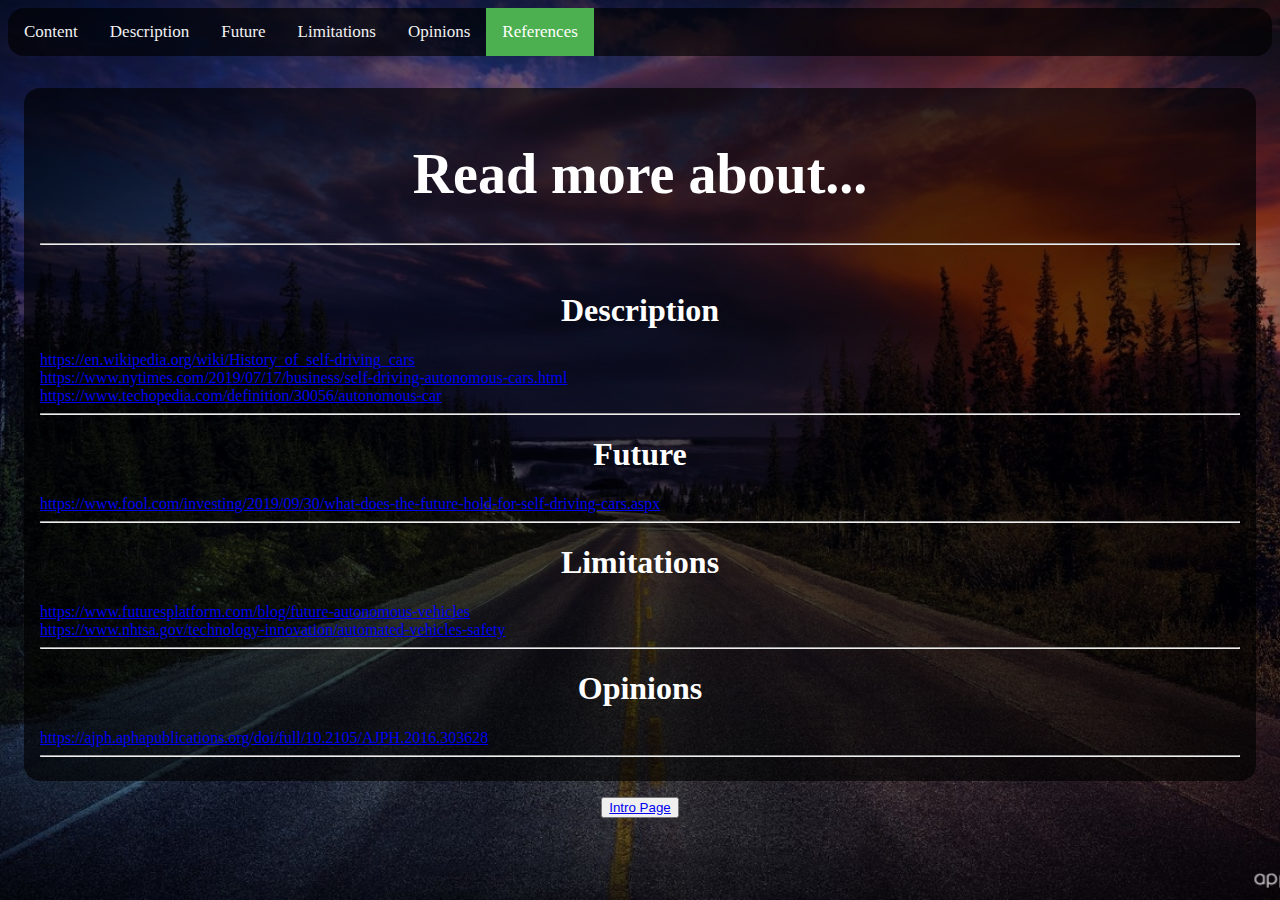
<file: Website/pages/references/references.html>
<!DOCTYPE html>
<html>
<head>
    <meta charset="utf-a">
    <link rel="stylesheet" href="../../assets/css/general.css">
    <link rel="stylesheet" href="https://cdnjs.cloudflare.com/ajax/libs/font-awesome/4.7.0/css/font-awesome.min.css">
    <title>IST Project</title>
</head>

<body>
    <div class="topnav" id="myTopnav">
        <a href="../content/content.html">Content</a>
        <a href="../general/general.html" >Description</a>
        <a href="../future/future.html">Future</a>
        <a href="../limitations/limitations.html">Limitations</a>
        <a href="../hazards/hazards.html" >Opinions</a>
        <a href="../references/references.html" class="active">References</a>
        <a href="javascript:void(0);" class="icon" onclick="myFunction()">
            <i class="fa fa-bars"></i>
        </a>
    </div>

    <div class="box">
        <div>
            <h1 class="h1">Read more about...</h1>
            <hr>
        </div>
        
        <br>
        
        <div>
            
            <h1 class="ht">Description</h1>
            <div><a href="https://en.wikipedia.org/wiki/History_of_self-driving_cars" class="a">https://en.wikipedia.org/wiki/History_of_self-driving_cars</a></div>
            <div><a href="https://www.nytimes.com/2019/07/17/business/self-driving-autonomous-cars.html" class="a">https://www.nytimes.com/2019/07/17/business/self-driving-autonomous-cars.html</a></div>
            <div><a href="https://www.techopedia.com/definition/30056/autonomous-car" class="a">https://www.techopedia.com/definition/30056/autonomous-car</a></div>
            <hr>
            
            <h1 class="ht">Future</h1>
            <div><a href="https://www.fool.com/investing/2019/09/30/what-does-the-future-hold-for-self-driving-cars.aspx" class="a">https://www.fool.com/investing/2019/09/30/what-does-the-future-hold-for-self-driving-cars.aspx</a></div>
            <hr>
            
            <h1 class="ht">Limitations</h1>
            <div><a href="https://www.futuresplatform.com/blog/future-autonomous-vehicles" class="a">https://www.futuresplatform.com/blog/future-autonomous-vehicles</a></div>
            <div><a href="https://www.nhtsa.gov/technology-innovation/automated-vehicles-safety" class="a">https://www.nhtsa.gov/technology-innovation/automated-vehicles-safety</a></div>
            <hr>
            
            <h1 class="ht">Opinions</h1>
            <div><a href="https://ajph.aphapublications.org/doi/full/10.2105/AJPH.2016.303628" class="a">https://ajph.aphapublications.org/doi/full/10.2105/AJPH.2016.303628</a></div>
            <hr>
            
        </div>

    </div>
    
        <div class="centerButton"><button><a href="../../index.html">Intro Page</a></button></div>
    
</body>
<script>
    function myFunction() {
        var x = document.getElementById("myTopnav");
        if (x.className === "topnav") {
            x.className += " responsive";
        } else {
            x.className = "topnav";
        }
    }
</script></html>
</file>
<file: style.css>
body {
    background-image: url(assets/img/bigstock-abstract-technology-background-250119211.jpg);
    background-position: center center;
    background-repeat: no-repeat;
    background-attachment: fixed;
    background-size: cover;
}

h1 {
    color: white;
    text-align: center;
    font-size: 3.5em;

}

h2{
    color: white;
    text-align: center;
    font-size: 1.5em;
}

.names{
    color: white;
    text-align: center;
    font-size: 1.25em;
}

.box {
    border-radius: 16px;
    padding: 1em;
    margin: 1em;
    background: rgba(0, 0, 0, 0.65);
    color: white;
    margin-top: 5em;
}

.centerButton{
    text-align: center;
    
    
}
div.a{
    text-indent: 50px;
    font-size: 1.25em;
}
</file>
<file: Website/style.css>
body {
    background-image: url(assets/img/bigstock-abstract-technology-background-250119211.jpg);
    background-position: center center;
    background-repeat: no-repeat;
    background-attachment: fixed;
    background-size: cover;
}

h1 {
    color: white;
    text-align: center;
    font-size: 3.5em;

}

h2{
    color: white;
    text-align: center;
    font-size: 1.5em;
}

.names{
    color: white;
    text-align: center;
    font-size: 1.25em;
}

.box {
    border-radius: 16px;
    padding: 1em;
    margin: 1em;
    background: rgba(0, 0, 0, 0.65);
    color: white;
    margin-top: 5em;
}

.centerButton{
    text-align: center;
    
    
}
div.a{
    text-indent: 50px;
    font-size: 1.25em;
}
</file>
<file: assets/css/general.css>
body {
    background-image: url(../img/p-beautiful-sunset-over-road-9LUniUvOCw-1.jpg);
    background-position: center center;
    background-repeat: no-repeat;
    background-attachment: fixed;
    background-size: cover;
}

.topnav {
    border-radius: 16px;
    background: rgba(0, 0, 0, 0.65);
    overflow: hidden;
}

.topnav a {
    float: left;
    display: block;
    color: #f2f2f2;
    text-align: center;
    padding: 14px 16px;
    text-decoration: none;
    font-size: 17px;
}

/* Change the color of links on hover */
.topnav a:hover {
    background-color: #ddd;
    color: black;
}

/* Add an active class to highlight the current page */
.topnav a.active {
    background-color: #4CAF50;
    color: white;
}

/* Hide the link that should open and close the topnav on small screens */
.topnav .icon {
    display: none;
}

.box{
    border-radius: 16px;
    padding: 1em;
    margin: 1em;
    background: rgba(0,0,0,0.65);
    color: white;
    margin-top: 2em;  
}

h1 {
    color: white;
    text-align: center;
    font-size: 3.5em;

}



.imageOne{
    width: 160px;
    float: right;
    border-radius: 16px;
    
}

.ht{
    font-size: 2em;
    text-align: center;
    color: white;
}

.centerButton{
    text-align: center;
    
}

.indent {
    border
    text-indent: 50px;
    text-align: start;
    color: white;
}

.safety {
    text-align: start;
    color: white;
    font-size: 1em;
    text-indent: 50px;
}

div.a{
    
    text-indent: 50px;
    font-size: 150%;
}

div.b{
    margin-left: 3em;
}

div.c {
  font-size: 200%;
    text-indent: 50px;
}




img {
  display: block;
  margin-left: auto;
  margin-right: auto;
}

















/* When the screen is less than 600 pixels wide, hide all links, except for the first one ("Home"). Show the link that contains should open and close the topnav (.icon) */
@media screen and (max-width: 600px) {
  .topnav a:not(:first-child) {display: none;}
  .topnav a.icon {
    float: right;
    display: block;
  }
}

/* The "responsive" class is added to the topnav with JavaScript when the user clicks on the icon. This class makes the topnav look good on small screens (display the links vertically instead of horizontally) */
@media screen and (max-width: 600px) {
  .topnav.responsive {position: relative;}
  .topnav.responsive a.icon {
    position: absolute;
    right: 0;
    top: 0;
  }
  .topnav.responsive a {
    float: none;
    display: block;
    text-align: left;
  }
}
</file>
<file: Website/assets/css/general.css>
body {
    background-image: url(../img/p-beautiful-sunset-over-road-9LUniUvOCw-1.jpg);
    background-position: center center;
    background-repeat: no-repeat;
    background-attachment: fixed;
    background-size: cover;
}

.topnav {
    border-radius: 16px;
    background: rgba(0, 0, 0, 0.65);
    overflow: hidden;
}

.topnav a {
    float: left;
    display: block;
    color: #f2f2f2;
    text-align: center;
    padding: 14px 16px;
    text-decoration: none;
    font-size: 17px;
}

/* Change the color of links on hover */
.topnav a:hover {
    background-color: #ddd;
    color: black;
}

/* Add an active class to highlight the current page */
.topnav a.active {
    background-color: #4CAF50;
    color: white;
}

/* Hide the link that should open and close the topnav on small screens */
.topnav .icon {
    display: none;
}

.box{
    border-radius: 16px;
    padding: 1em;
    margin: 1em;
    background: rgba(0,0,0,0.65);
    color: white;
    margin-top: 2em;  
}

h1 {
    color: white;
    text-align: center;
    font-size: 3.5em;

}



.imageOne{
    width: 160px;
    float: right;
    border-radius: 16px;
    
}

.ht{
    font-size: 2em;
    text-align: center;
    color: white;
}

.centerButton{
    text-align: center;
    
}

.indent {
    border
    text-indent: 50px;
    text-align: start;
    color: white;
}

.safety {
    text-align: start;
    color: white;
    font-size: 1em;
    text-indent: 50px;
}

div.a{
    
    text-indent: 50px;
    font-size: 1.5em;
}

div.b{
    margin-left: 3em;
}






















/* When the screen is less than 600 pixels wide, hide all links, except for the first one ("Home"). Show the link that contains should open and close the topnav (.icon) */
@media screen and (max-width: 600px) {
  .topnav a:not(:first-child) {display: none;}
  .topnav a.icon {
    float: right;
    display: block;
  }
}

/* The "responsive" class is added to the topnav with JavaScript when the user clicks on the icon. This class makes the topnav look good on small screens (display the links vertically instead of horizontally) */
@media screen and (max-width: 600px) {
  .topnav.responsive {position: relative;}
  .topnav.responsive a.icon {
    position: absolute;
    right: 0;
    top: 0;
  }
  .topnav.responsive a {
    float: none;
    display: block;
    text-align: left;
  }
}
</file>
